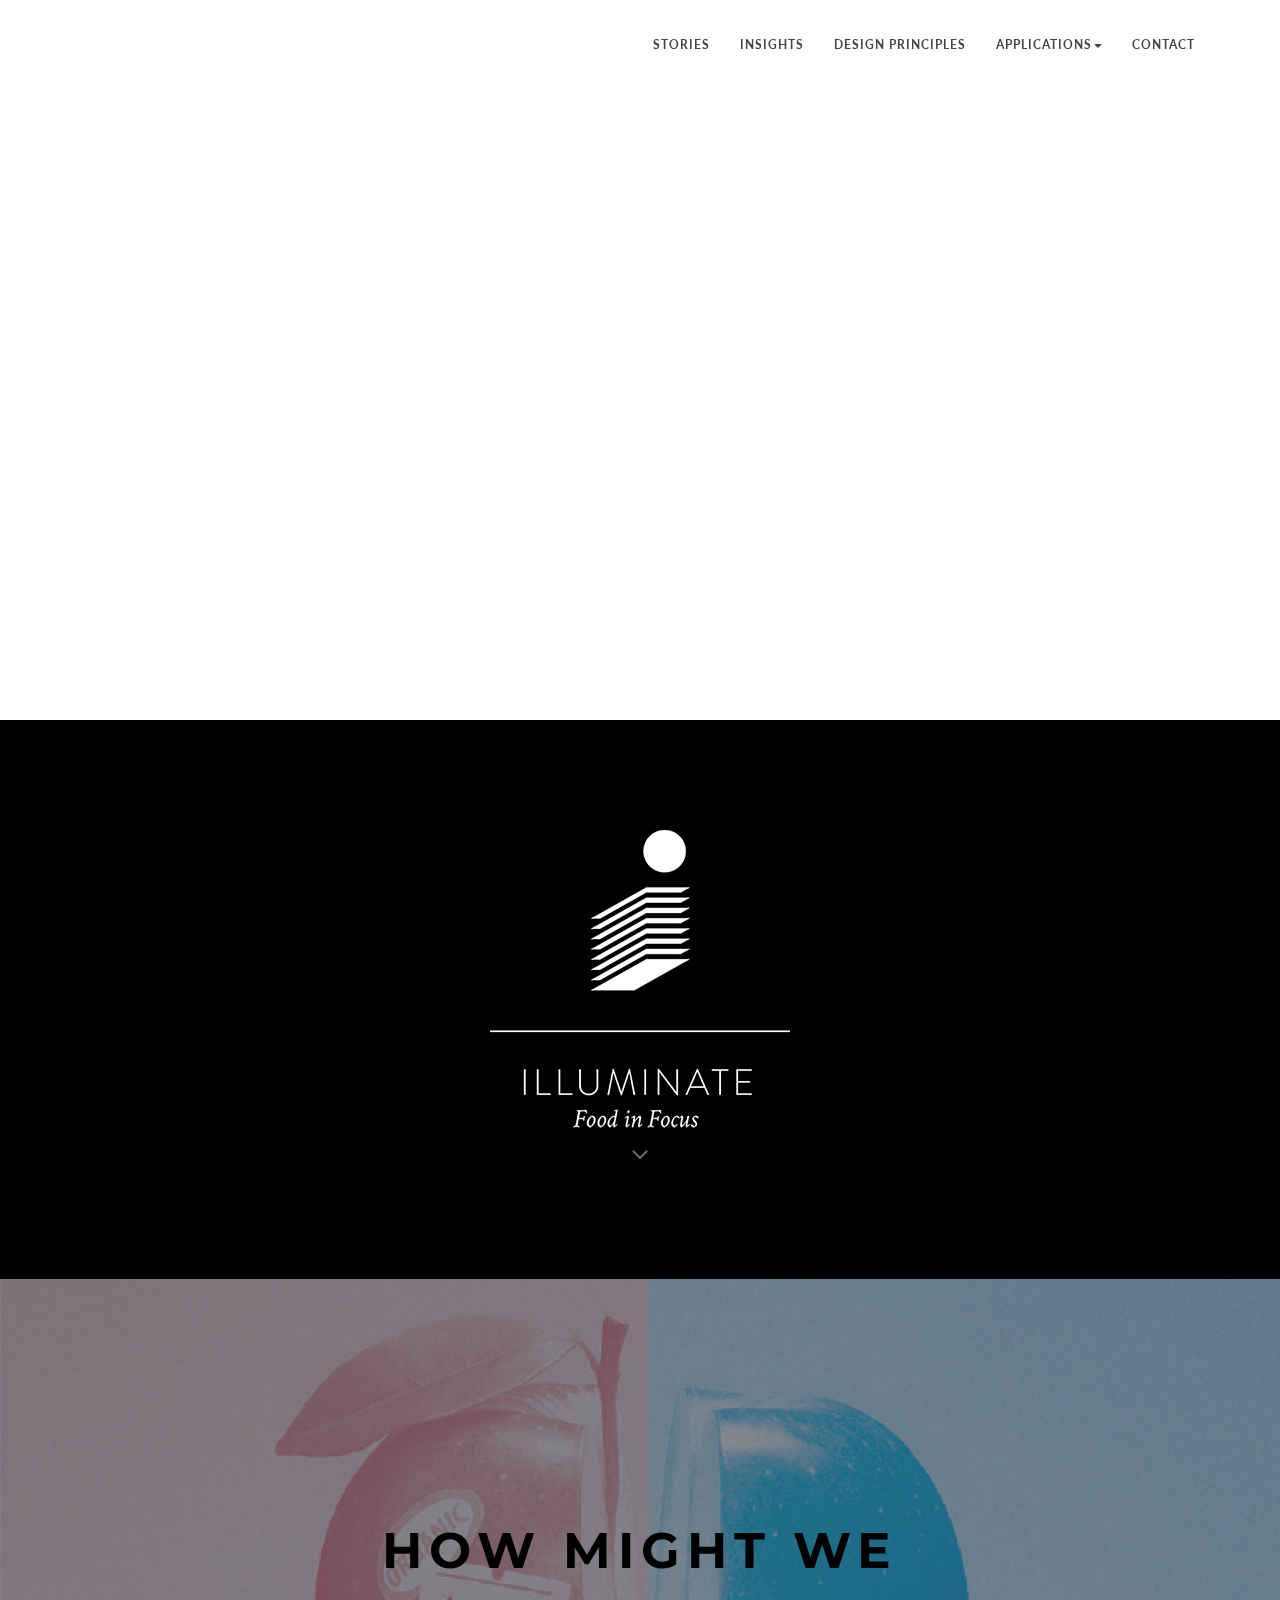
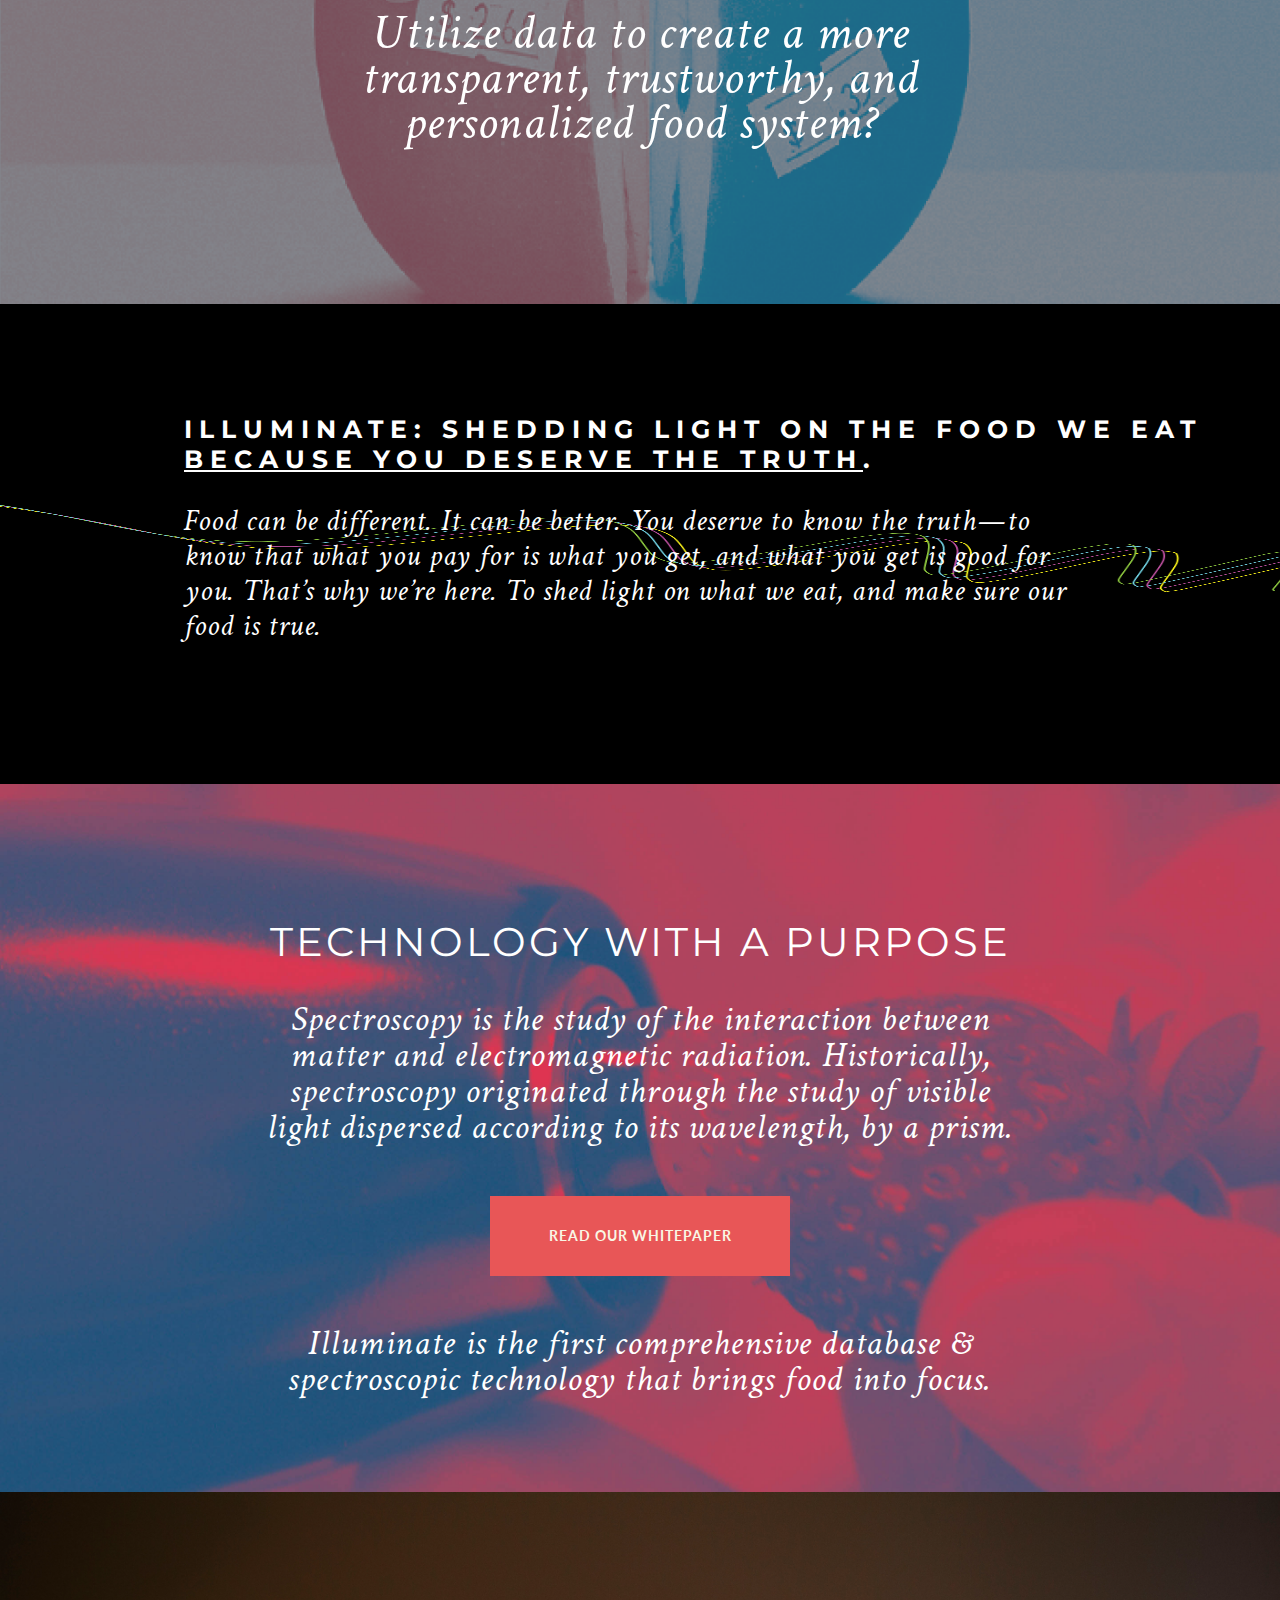
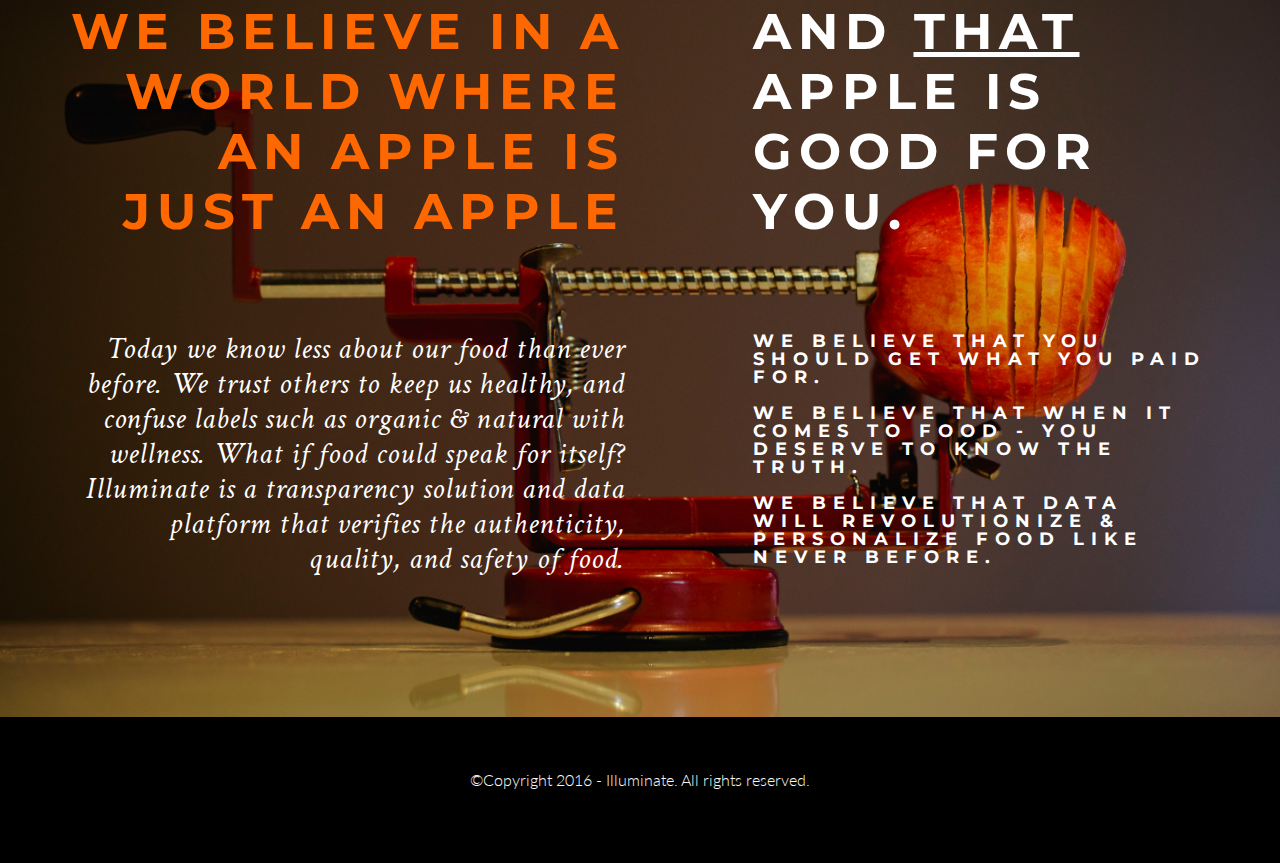
<file: index.html>
<!DOCTYPE html>
	<html lang="en">

	<head>
	    <meta charset="utf-8">
	    <meta name="viewport" content="width=device-width, initial-scale=1.0">
	    <meta name="description" content="">
	    <meta name="author" content="">

	    <title>Illuminate</title>
	    <link rel="apple-touch-icon" sizes="57x57" href="img/favicon/apple-icon-57x57.png">
	<link rel="apple-touch-icon" sizes="60x60" href="img/favicon/apple-icon-60x60.png">
	<link rel="apple-touch-icon" sizes="72x72" href="img/favicon/apple-icon-72x72.png">
	<link rel="apple-touch-icon" sizes="76x76" href="img/favicon/apple-icon-76x76.png">
	<link rel="apple-touch-icon" sizes="114x114" href="img/favicon/apple-icon-114x114.png">
	<link rel="apple-touch-icon" sizes="120x120" href="img/favicon/apple-icon-120x120.png">
	<link rel="apple-touch-icon" sizes="144x144" href="img/favicon/apple-icon-144x144.png">
	<link rel="apple-touch-icon" sizes="152x152" href="img/favicon/apple-icon-152x152.png">
	<link rel="apple-touch-icon" sizes="180x180" href="img/favicon/apple-icon-180x180.png">
	<link rel="icon" type="image/png" sizes="192x192"  href="img/favicon/android-icon-192x192.png">
	<link rel="icon" type="image/png" sizes="32x32" href="img/favicon/favicon-32x32.png">
	<link rel="icon" type="image/png" sizes="96x96" href="img/favicon/favicon-96x96.png">
	<link rel="icon" type="image/png" sizes="16x16" href="img/favicon/favicon-16x16.png">
	<link rel="manifest" href="img/favicon/manifest.json">
	<meta name="msapplication-TileColor" content="#ffffff">
	<meta name="msapplication-TileImage" content="img/favicon/ms-icon-144x144.png">
	<meta name="theme-color" content="#ffffff">

	    <!-- Bootstrap Core CSS -->
	    <link href="css/bootstrap.min.css" rel="stylesheet" type="text/css">

	    <!-- Fonts -->
	    <link href="font-awesome/css/font-awesome.min.css" rel="stylesheet" type="text/css">
		<link href="css/animate.css" rel="stylesheet" />

	    <!-- Custom theme CSS -->
	    <link href="css/style.css" rel="stylesheet">
	    <link href="css/styleworks.css" rel="stylesheet">
	    <link href="css/content.css" rel="stylesheet">
	    <link href="css/component.css" rel="stylesheet">
	   	<link href="color/default.css" rel="stylesheet">
		<script src="js/modernizr.custom.js"></script>

	</head>

	<body id="page-top" data-spy="scroll" data-target=".navbar-custom">
		<!-- Preloader -->
		<div id="preloader">
		  <div id="load"></div>
		</div>

	    <nav class="navbar navbar-custom navbar-fixed-top" role="navigation">
        <div class="container">
            <div class="navbar-header page-scroll">
                <button type="button" class="navbar-toggle" data-toggle="collapse" data-target=".navbar-main-collapse">
                    <i class="fa fa-bars"></i>
                </button>
                <a class="navbar-brand" href="index.html">
                    <h1>illuminate</h1>
                </a>
            </div>

            <!-- Collect the nav links, forms, and other content for toggling -->
            <div class="collapse navbar-collapse navbar-right navbar-main-collapse">
      <ul class="nav navbar-nav">
        <li><a href="story.html">Stories</a></li>
        <li><a href="insights.html">Insights</a></li>
		<li><a href="principles.html">Design Principles</a></li>
		<li class="dropdown">
          <a href="applications.html" class="dropdown-toggle" data-toggle="dropdown">Applications<b class="caret"></b></a>
          <ul class="dropdown-menu">
            <li><a href="applications.html#concepts">Concepts</a></li>
            <li><a href="applications.html#strategy">Roadmap</a></li>
          </ul>
        </li>
        <li><a href="contact.html">Contact</a></li>
      </ul>
            </div>
            <!-- /.navbar-collapse -->
        </div>
        <!-- /.container -->
    </nav>


		<!-- Section: intro video -->
<style>.codegena{position:relative;width:100%;height:0;padding-bottom:56.27198%;}.codegena iframe{position:absolute;top:0;left:0;width:100%;height:100%;}/*Youtube Embed Code : Created with Codegena.com */</style><div class="codegena"><iframe width='500' height='294' src="https://www.youtube.com/embed/8Cj5pAI2cHk?&theme=dark&color=white&autohide=1&modestbranding=1&fs=0&showinfo=0&rel=0"frameborder="0"></iframe></div>

		<!-- /Section: intro video-->



		<!-- Section: services -->
	    <section id="service" class="home-section text-center bg-black">
			
			<div class="heading-about">
				<div class="container">
					<div class="row">
						<div class="col-lg-12">
							<div class="wow bounceInDown" data-wow-delay="0.4s">
								<div class="section-heading">
									<img src="img/focus.png" alt=""/></div>
									<i class="fa fa-2x fa-angle-down"></i>		
								</div>
							</div>
						</div>
					</div>
				</div>
			</div>
		</section>

		 <section id="full" class="full-apple text-center bg-apple">
			<div class="heading-about">
				<div class="container">
					<div class="row">
						<div class="col-lg-12">
									<h1>How Might We</h1>		
									<h2>Utilize data to create a more <br>transparent, trustworthy, and <br> personalized food system? </h2>
						</div>
					</div>
				</div>
			</div>
		</section>
		<!-- /Section: services -->
		<section id="service" class="home-section text-center bg-waves">
			<div class="heading-about section-heading">
				<div class="container">
					<div class="row">
						<div class="col-lg-12">
							<h4>Illuminate: Shedding light on the food we eat  <br><u>because you deserve the truth</u>.</h4>
							<h6>Food can be different. It can be better. You deserve to know the truth—to know that what you pay for is what you get, and what you get is good for you. That’s why we’re here. To shed light on what we eat, and make sure our food is true.</h6>
						</div>
					</div>
				</div>
			</div>
		</div>
		</section>

		<section id="full" class="full">
		
			<div class="slogan">
				<h2>Technology with a Purpose</h2>
				<h4>Spectroscopy is the study of the interaction between matter and electromagnetic radiation. Historically, spectroscopy originated through the study of visible light dispersed according to its wavelength, by a prism.</h4>
			</div>
			
					<div class="morph-button morph-button-overlay morph-button-fixed">
						<button type="button">Read our Whitepaper</button>
						<div class="morph-content">
							<div>
								<div class="content-style-overlay">
									<span class="icon icon-close">Close the overlay</span>
									<h2>About Parsley</h2>
									<p>Gumbo beet greens corn soko endive gumbo gourd. Parsley shallot courgette tatsoi pea sprouts fava bean collard greens dandelion okra wakame tomato. Dandelion cucumber earthnut pea peanut soko zucchini.</p>
									<p>Turnip greens yarrow ricebean rutabaga endive cauliflower sea lettuce kohlrabi amaranth water spinach avocado daikon napa cabbage asparagus winter purslane kale. Celery potato scallion desert raisin horseradish spinach carrot soko. Lotus root water spinach fennel kombu maize bamboo shoot green bean swiss chard seakale pumpkin onion chickpea gram corn pea. Brussels sprout coriander water chestnut gourd swiss chard wakame kohlrabi beetroot carrot watercress. Corn amaranth salsify bunya nuts nori azuki bean chickweed potato bell pepper artichoke.</p>
									<p>Gumbo beet greens corn soko endive gumbo gourd. Parsley shallot courgette tatsoi pea sprouts fava bean collard greens dandelion okra wakame tomato. Dandelion cucumber earthnut pea peanut soko zucchini.</p>
									<p>Turnip greens yarrow ricebean rutabaga endive cauliflower sea lettuce kohlrabi amaranth water spinach avocado daikon napa cabbage asparagus winter purslane kale. Celery potato scallion desert raisin horseradish spinach carrot soko. Lotus root water spinach fennel kombu maize bamboo shoot green bean swiss chard seakale pumpkin onion chickpea gram corn pea. Brussels sprout coriander water chestnut gourd swiss chard wakame kohlrabi beetroot carrot watercress. Corn amaranth salsify bunya nuts nori azuki bean chickweed potato bell pepper artichoke.</p>
									<p>Gumbo beet greens corn soko endive gumbo gourd. Parsley shallot courgette tatsoi pea sprouts fava bean collard greens dandelion okra wakame tomato. Dandelion cucumber earthnut pea peanut soko zucchini.</p>
									<p>Turnip greens yarrow ricebean rutabaga endive cauliflower sea lettuce kohlrabi amaranth water spinach avocado daikon napa cabbage asparagus winter purslane kale. Celery potato scallion desert raisin horseradish spinach carrot soko. Lotus root water spinach fennel kombu maize bamboo shoot green bean swiss chard seakale pumpkin onion chickpea gram corn pea. Brussels sprout coriander water chestnut gourd swiss chard wakame kohlrabi beetroot carrot watercress. Corn amaranth salsify bunya nuts nori azuki bean chickweed potato bell pepper artichoke.</p>
								</div>
							</div>
						</div>
					</div><!-- morph-button -->
			<div class="slogan">
				<h4>Illuminate is the first comprehensive database & spectroscopic technology that brings food into focus.</h4>
			</div>
	    </section>

	    <section id="service" class="home-section text-center bg-skewer">
			<div class="heading-about section-heading">
				<div class="container">
					<div class="row">
						<div class="col-lg-6">
							<h5>We believe in a world where an apple is just an apple<br><br></h5>
						</div>
						<div class="col-lg-5 col-lg-offset-1">
							<h3>and <u>that</u> apple is good for you.</h3>
						</div>
					</div>
					<div class="row">
						<div class="col-lg-6">
							<h1>Today we know less about our food than ever before. We trust others to keep us healthy, and confuse labels such as organic & natural with wellness. What if food could speak for itself? Illuminate is a transparency solution and data platform that verifies the authenticity, quality, and safety of food.</h1>
						</div>
						<div class="col-lg-5 col-lg-offset-1">
							<h2>We believe that you should get what you paid for. <br><br> We believe that when it comes to food - you deserve to know the truth. <br><br>We believe that data will revolutionize & personalize food like never before. </h2>
						</div>
					</div>
				</div>
			</div>
		</div>
		</section>

		<footer>
			<div class="container">
				<div class="row">
					<div class="col-md-12 col-lg-12">
						<div class="wow shake" data-wow-delay="0.4s">
						
						</div>
						<p>&copy;Copyright 2016 - Illuminate. All rights reserved.</p>
	                    <!-- 
	                        All links in the footer should remain intact. 
	                        Licenseing information is available at: http://bootstraptaste.com/license/
	                        You can buy this theme without footer links online at: http://bootstraptaste.com/buy/?theme=Squadfree
	                    -->
					</div>
				</div>	
			</div>
		</footer>

	    <!-- Core JavaScript Files -->
	    <script src="js/jquery.min.js"></script>
	    <script src="js/bootstrap.min.js"></script>
	    <script src="js/jquery.easing.min.js"></script>	
		<script src="js/jquery.scrollTo.js"></script>
		<script src="js/wow.min.js"></script>
	    <!-- Custom Theme JavaScript -->
	    <script src="js/custom.js"></script>
	    <script src="js/classie.js"></script>
		<script src="js/uiMorphingButton_fixed.js"></script>
		<script src="js/uiMorphingButton_fixed_add.js"></script>


	</body>

	</html>
</file>
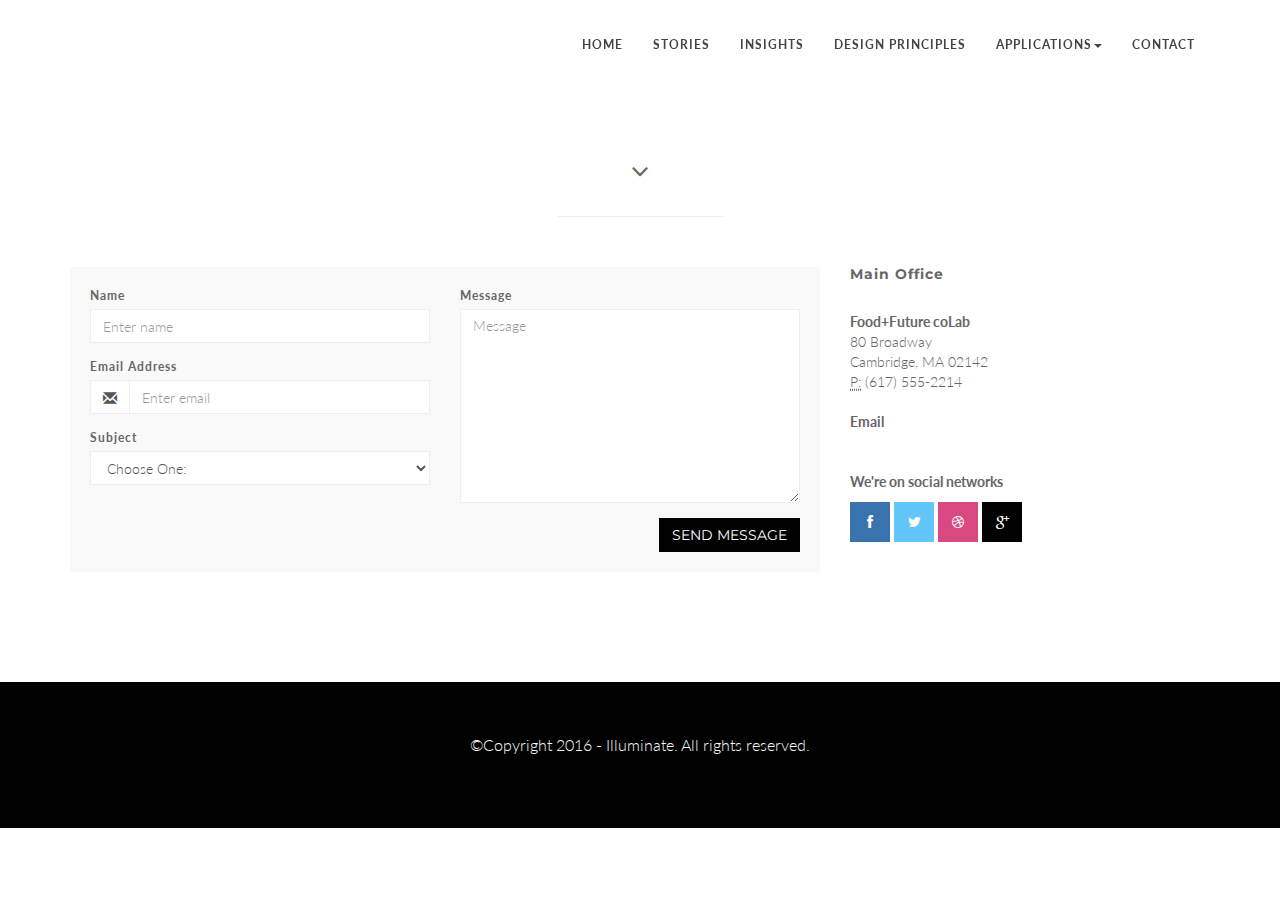
<file: contact.html>
<!DOCTYPE html>
	<html lang="en">

	<head>
	    <meta charset="utf-8">
	    <meta name="viewport" content="width=device-width, initial-scale=1.0">
	    <meta name="description" content="">
	    <meta name="author" content="">

	    <title>Illuminate</title>
	    <link rel="apple-touch-icon" sizes="57x57" href="img/favicon/apple-icon-57x57.png">
	<link rel="apple-touch-icon" sizes="60x60" href="img/favicon/apple-icon-60x60.png">
	<link rel="apple-touch-icon" sizes="72x72" href="img/favicon/apple-icon-72x72.png">
	<link rel="apple-touch-icon" sizes="76x76" href="img/favicon/apple-icon-76x76.png">
	<link rel="apple-touch-icon" sizes="114x114" href="img/favicon/apple-icon-114x114.png">
	<link rel="apple-touch-icon" sizes="120x120" href="img/favicon/apple-icon-120x120.png">
	<link rel="apple-touch-icon" sizes="144x144" href="img/favicon/apple-icon-144x144.png">
	<link rel="apple-touch-icon" sizes="152x152" href="img/favicon/apple-icon-152x152.png">
	<link rel="apple-touch-icon" sizes="180x180" href="img/favicon/apple-icon-180x180.png">
	<link rel="icon" type="image/png" sizes="192x192"  href="img/favicon/android-icon-192x192.png">
	<link rel="icon" type="image/png" sizes="32x32" href="img/favicon/favicon-32x32.png">
	<link rel="icon" type="image/png" sizes="96x96" href="img/favicon/favicon-96x96.png">
	<link rel="icon" type="image/png" sizes="16x16" href="img/favicon/favicon-16x16.png">
	<link rel="manifest" href="img/favicon/manifest.json">
	<meta name="msapplication-TileColor" content="#ffffff">
	<meta name="msapplication-TileImage" content="img/favicon/ms-icon-144x144.png">
	<meta name="theme-color" content="#ffffff">

	    <!-- Bootstrap Core CSS -->
	    <link href="css/bootstrap.min.css" rel="stylesheet" type="text/css">

	    <!-- Fonts -->
	    <link href="font-awesome/css/font-awesome.min.css" rel="stylesheet" type="text/css">
		<link href="css/animate.css" rel="stylesheet" />

	    <!-- Custom theme CSS -->
	    <link href="css/style.css" rel="stylesheet">
	    <link href="css/styleworks.css" rel="stylesheet">
	    <link href="css/content.css" rel="stylesheet">
	    <link href="css/component.css" rel="stylesheet">
	   	<link href="color/default.css" rel="stylesheet">
		<script src="js/modernizr.custom.js"></script>

	</head>

	<body id="page-top" data-spy="scroll" data-target=".navbar-custom">
		<!-- Preloader -->
		<div id="preloader">
		  <div id="load"></div>
		</div>

	    <nav class="navbar navbar-custom navbar-fixed-top" role="navigation">
        <div class="container">
            <div class="navbar-header page-scroll">
                <button type="button" class="navbar-toggle" data-toggle="collapse" data-target=".navbar-main-collapse">
                    <i class="fa fa-bars"></i>
                </button>
                <a class="navbar-brand" href="index.html">
                    <h1>illuminate</h1>
                </a>
            </div>

            <!-- Collect the nav links, forms, and other content for toggling -->
            <div class="collapse navbar-collapse navbar-right navbar-main-collapse">
      <ul class="nav navbar-nav">
      	<li><a href="index.html">Home</a></li>
        <li><a href="story.html">Stories</a></li>
        <li><a href="insights.html">Insights</a></li>
		<li><a href="principles.html">Design Principles</a></li>
		<li class="dropdown">
          <a href="applications.html" class="dropdown-toggle" data-toggle="dropdown">Applications<b class="caret"></b></a>
          <ul class="dropdown-menu">
            <li><a href="applications.html#concepts">Concepts</a></li>
            <li><a href="applications.html#strategy">Roadmap</a></li>
          </ul>
        </li>
        <li class= "active"><a href="contact.html">Contact</a></li>
      </ul>
            </div>
            <!-- /.navbar-collapse -->
        </div>
        <!-- /.container -->
    </nav>

		    <section id="contact" class="home-section text-center">
			<div class="heading-contact">
				<div class="container">
				<div class="row">
					<div class="col-lg-8 col-lg-offset-2">
						<div class="wow bounceInDown" data-wow-delay="0.4s">
						<div class="section-heading">
						<h2>Get in touch</h2>
						<i class="fa fa-2x fa-angle-down"></i>

						</div>
						</div>
					</div>
				</div>
				</div>
			</div>
			<div class="container">

			<div class="row">
				<div class="col-lg-2 col-lg-offset-5">
					<hr class="marginbot-50">
				</div>
			</div>
	    <div class="row">
	        <div class="col-lg-8">
	            <div class="boxed-grey">
	                <form id="contact-form">
	                <div class="row">
	                    <div class="col-md-6">
	                        <div class="form-group">
	                            <label for="name">
	                                Name</label>
	                            <input type="text" class="form-control" id="name" placeholder="Enter name" required="required" />
	                        </div>
	                        <div class="form-group">
	                            <label for="email">
	                                Email Address</label>
	                            <div class="input-group">
	                                <span class="input-group-addon"><span class="glyphicon glyphicon-envelope"></span>
	                                </span>
	                                <input type="email" class="form-control" id="email" placeholder="Enter email" required="required" /></div>
	                        </div>
	                        <div class="form-group">
	                            <label for="subject">
	                                Subject</label>
	                            <select id="subject" name="subject" class="form-control" required="required">
	                                <option value="na" selected="">Choose One:</option>
	                                <option value="service">General Customer Service</option>
	                                <option value="suggestions">Suggestions</option>
	                                <option value="product">Product Support</option>
	                            </select>
	                        </div>
	                    </div>
	                    <div class="col-md-6">
	                        <div class="form-group">
	                            <label for="name">
	                                Message</label>
	                            <textarea name="message" id="message" class="form-control" rows="9" cols="25" required="required"
	                                placeholder="Message"></textarea>
	                        </div>
	                    </div>
	                    <div class="col-md-12">
	                        <button type="submit" class="btn btn-skin pull-right" id="btnContactUs">
	                            Send Message</button>
	                    </div>
	                </div>
	                </form>
	            </div>
	        </div>
			
			<div class="col-lg-4">
				<div class="widget-contact">
					<h5>Main Office</h5>
					
					<address>
					  <strong>Food+Future coLab</strong><br>
					  80 Broadway<br>
					  Cambridge, MA 02142<br>
					  <abbr title="Phone">P:</abbr> (617) 555-2214
					</address>

					<address>
					  <strong>Email</strong><br>
					  <a href="mailto:#">info@foodfuturecolab.com</a>
					</address>	
					<address>
					  <strong>We're on social networks</strong><br>
	                       	<ul class="company-social">
	                            <li class="social-facebook"><a href="#" target="_blank"><i class="fa fa-facebook"></i></a></li>
	                            <li class="social-twitter"><a href="#" target="_blank"><i class="fa fa-twitter"></i></a></li>
	                            <li class="social-dribble"><a href="#" target="_blank"><i class="fa fa-dribbble"></i></a></li>
	                            <li class="social-google"><a href="#" target="_blank"><i class="fa fa-google-plus"></i></a></li>
	                        </ul>	
					</address>					
				
				</div>	
			</div>
	    </div>	

			</div>
		</section>
		<!-- /Section: contact -->

		<footer>
			<div class="container">
				<div class="row">
					<div class="col-md-12 col-lg-12">
						<div class="wow shake" data-wow-delay="0.4s">
						
						</div>
						<p>&copy;Copyright 2016 - Illuminate. All rights reserved.</p>
	                    <!-- 
	                        All links in the footer should remain intact. 
	                        Licenseing information is available at: http://bootstraptaste.com/license/
	                        You can buy this theme without footer links online at: http://bootstraptaste.com/buy/?theme=Squadfree
	                    -->
					</div>
				</div>	
			</div>
		</footer>

	    <!-- Core JavaScript Files -->
	    <script src="js/jquery.min.js"></script>
	    <script src="js/bootstrap.min.js"></script>
	    <script src="js/jquery.easing.min.js"></script>	
		<script src="js/jquery.scrollTo.js"></script>
		<script src="js/wow.min.js"></script>
	    <!-- Custom Theme JavaScript -->
	    <script src="js/custom.js"></script>
	    <script src="js/classie.js"></script>
		<script src="js/uiMorphingButton_fixed.js"></script>
		<script src="js/uiMorphingButton_fixed_add.js"></script>


	</body>

	</html>
</file>
<file: css/style.css>
/* ==== Google font ==== */
@import url('http://fonts.googleapis.com/css?family=Crimson+Text:400,400italic,600,600italic,700,700italic|Lato:100,300,400,700,900,100italic,300italic,400italic,700italic,900italic|Montserrat:400,700|Merriweather:400italic');


body {
    width: 100%;
    height: 100%;
    font-family: 'Lato',sans-serif;
	font-weight: 300;
    color: #666;
    background-color: #fff;
}

html {
    width: 100%;
    height: 100%;
}

h1,
h2,
h3,
h4,
h5,
h6 {
    margin: 0 0 30px;
    font-family: Montserrat,sans-serif;
    font-weight: 700;
    letter-spacing: 1px;
}

p {
    margin: 0 0 20px;
    font-size: 16px;
    line-height: 1.6em;
}

p.lead {
	font-weight: 600;
}

a {
    color: #28c3ab;
    -webkit-transition: all .2s ease-in-out;
    -moz-transition: all .2s ease-in-out;
    transition: all .2s ease-in-out;
}

a:hover,
a:focus {
    text-decoration: none;
    color: #176e61;
}

.light {
    font-weight: 400;
}

.navbar {
    margin-bottom: 0;
    border-bottom: 1px solid rgba(255,255,255,.3);
	
}

.navbar-brand {
    font-weight: 700;
}
.navbar-brand {
  height: 40px;
  padding: 5px 15px;
  font-size: 18px;
  line-height: 1em;
}

.navbar-brand h1{
	color: #fff;
  font-size: 20px;
  line-height: 40px;
}

.navbar-brand:focus {
    outline: 0;
}

.nav.navbar-nav {
    background-color: rgba(255,255,255,.4);
}

.navbar-custom.top-nav-collapse .nav.navbar-nav {
    background-color: rgba(0,0,0,0);
}


.navbar-custom ul.nav li a {
	font-size: 12px;
	letter-spacing: 1px;
    color: #444;
	text-transform: uppercase;
	font-weight: 700;
}

.navbar-custom.top-nav-collapse ul.nav li a {
	    -webkit-transition: all .2s ease-in-out;
    -moz-transition: all .2s ease-in-out;
    transition: all .2s ease-in-out;
	color: #fff;
}

.navbar-custom ul.nav ul.dropdown-menu {
	  border-radius: 0;	
}

.navbar-custom ul.nav ul.dropdown-menu li {
	border-bottom: 1px solid #f5f5f5;

}

.navbar-custom ul.nav ul.dropdown-menu li:last-child{
	border-bottom: none;
}

.navbar-custom ul.nav ul.dropdown-menu li a {
	padding: 10px 20px;
}

.navbar-custom ul.nav ul.dropdown-menu li a:hover {
	background: #fefefe;
}

.navbar-custom.top-nav-collapse ul.nav ul.dropdown-menu li a {
	color: #666;
}

.navbar-custom .nav li a {
    -webkit-transition: background .3s ease-in-out;
    -moz-transition: background .3s ease-in-out;
    transition: background .3s ease-in-out;
}

.navbar-custom .nav li a:hover,
.navbar-custom .nav li a:focus,
.navbar-custom .nav li.active {
    outline: 0;
    background-color: rgba(255,255,255,.2);
}
.navbar-custom .nav li a:hover,
.navbar-custom .nav li a:focus,
.navbar-custom .nav li.active {
    outline: 0;
    background-color: rgba(255,255,255,.2);
}

.navbar-toggle {
    padding: 4px 6px;
    font-size: 14px;
    color: #fff;
}

.navbar-toggle:focus,
.navbar-toggle:active {
    outline: 0;
}


/* loader */
#preloader {
    background: #ffffff;
    bottom: 0;
    height: 100%;
    left: 0;
    position: fixed;
    right: 0;
    top: 0;
    width: 100%;
    z-index: 999;
}


#loaderInner {
    background:#ffffff url(../img/spinner.gif) center center no-repeat;
    height: 60px;
    left: 50%;
    margin: -50px 0 0 -50px;
    position: absolute;
    top: 50%;
    width: 60px;
}

@keyframes boxSpin{
  0%{
    transform: translate(-10px, 0px);
  }
  25%{
    transform: translate(10px, 10px);
  }
  50%{
    transform: translate(10px, -10px);
  }
  75%{
    transform: translate(-10px, -10px);
  }
  100%{
    transform: translate(-10px, 10px);
  }
}


@keyframes shadowSpin{
  0%{
    box-shadow: 10px -10px #39CCCC, -10px 10px #FFDC00;
  }
  25%{
    box-shadow: 10px 10px #39CCCC, -10px -10px #FFDC00;
  }
  50%{
    box-shadow: -10px 10px #39CCCC, 10px -10px #FFDC00;
  }
  75%{
    box-shadow: -10px -10px #39CCCC, 10px 10px #FFDC00;
  }
  100%{
    box-shadow: 10px -10px #39CCCC, -10px 10px #FFDC00;
  }
}

#load {
	z-index: 9999;
  background-color: #FF4136;
  opacity: 0.75;
  width: 10px;
  height: 10px;
  position: absolute;
  top: 50%;
  margin: -5px auto 0 auto;
  left: 0;
  right: 0;
  border-radius: 0px;
  border: 5px solid #FF4136;
  box-shadow: 10px 0px #39CCCC, 10px 0px #01FF70;
  animation: shadowSpin 1s ease-in-out infinite;
}

/* misc */
hr {
  margin-top: 10px;
}

/* margins */
.marginbot-0{margin-bottom:0 !important;}
.marginbot-10{margin-bottom:10px !important;}
.marginbot-20{margin-bottom:20px !important;}
.marginbot-30{margin-bottom:30px !important;}
.marginbot-40{margin-bottom:40px !important;}
.marginbot-50{margin-bottom:50px !important;}

/* ===========================
--- insights sections
============================ */
.group-heading-top {
  background: url(../img/bg3.jpg) no-repeat top center;
  background-repeat: no-repeat;
  background-size: cover;
}

.group-heading-top2 {
  background-color: #ffffff;
  padding: 5% 5% 15% 5%;
}

.group-heading-top3 {
  background-color: #e3e3e3;
  padding: 5% 5% 15% 5%;
}

.group-heading-col {
  padding: 0 10% 0 0;
}

.group-heading h1 {
  color: #ced6ff;
  text-shadow: none;
  font-size: 32px;
  line-height: 32px;
  font-weight: 700;
  font-family: Montserrat, sans-serif;
  letter-spacing: 7px;
  text-transform: uppercase;
  padding-top: 20%;
}

.group-heading h2 {
  color: #ffffff;
  text-shadow: none;
  font-size: 24px;
  line-height: 24px;
  font-weight: 300;
  font-family: Crimson Text, serif;
  padding: 0 10% 10% 10%;
}

.group-heading h3 {
  color: #00466f;
  text-shadow: none;
  font-size: 50px;
  line-height: 60px;
  font-weight: 700;
  font-family: Montserrat, sans-serif;
  letter-spacing: 7px;
  text-transform: uppercase;
  text-align: left;
  padding-bottom: 10%;
}

.group-heading h4 {
  color: #00466f;
  text-shadow: none;
  font-size: 25px;
  line-height: 40px;
  font-weight: 400;
  font-family: Crimson Text, serif;
  text-align: left;
}

.group-heading h5 {
  color: #ff6700;
  text-shadow: none;
  font-size: 50px;
  line-height: 60px;
  font-weight: 700;
  font-family: Montserrat, sans-serif;
  letter-spacing: 7px;
  text-transform: uppercase;
  text-align: right;
}

.group-heading h6 {
  color: #ffffff;
  text-shadow: none;
  font-size: 30px;
  line-height: 35px;
  font-weight: 300;
  font-family: Crimson Text, serif;
  font-style: italic;
  text-align: left;
  padding: 0 10% 0 10%;
}

.section-heading i {
  margin-bottom: 20px;
}

.group-heading-text h1 {
  color: #00466f;
  text-shadow: none;
  font-size: 18px;
  line-height: 20px;
  font-weight: 400;
  font-family: Montserrat, sans-serif;
  letter-spacing: 3px;
  text-transform: uppercase;
  padding: 10% 0 1% 0;
}

.group-heading-text h2 {
  color: #000000;
  text-shadow: none;
  font-size: 24px;
  line-height: 24px;
  font-weight: 300;
  font-family: Crimson Text, serif;
  padding: 0 0 10% 0;
}

.group-heading-text h3 {
  color: #00466f;
  text-shadow: none;
  font-size: 24px;
  line-height: 24px;
  font-weight: 300;
  font-family: Crimson Text, serif;
  font-style: italic;
  text-align: left;
}

.group-heading-text h4 {
  color: #00466f;
  text-shadow: none;
  font-size: 14px;
  line-height: 12px;
  font-weight: 400;
  font-family: Montserrat, sans-serif;
  text-transform: uppercase;
}

.group-heading-text h5 {
  color: #ff6700;
  text-shadow: none;
  font-size: 50px;
  line-height: 60px;
  font-weight: 700;
  font-family: Montserrat, sans-serif;
  letter-spacing: 7px;
  text-transform: uppercase;
  text-align: right;
}

.group-heading-text h6 {
  color: #ffffff;
  text-shadow: none;
  font-size: 30px;
  line-height: 35px;
  font-weight: 300;
  font-family: Crimson Text, serif;
  font-style: italic;
  text-align: left;
  padding: 0 10% 0 10%;
}


.group-heading2 h1 {
  color: #ced6ff;
  text-shadow: none;
  font-size: 32px;
  line-height: 32px;
  font-weight: 700;
  font-family: Montserrat, sans-serif;
  letter-spacing: 7px;
  text-transform: uppercase;
  padding-top: 20%;
}

.group-heading2 h2 {
  color: #ffffff;
  text-shadow: none;
  font-size: 24px;
  line-height: 24px;
  font-weight: 300;
  font-family: Crimson Text, serif;
  padding: 0 10% 10% 10%;
}

.group-heading2 h3 {
  color: #db3752;
  text-shadow: none;
  font-size: 50px;
  line-height: 60px;
  font-weight: 700;
  font-family: Montserrat, sans-serif;
  letter-spacing: 7px;
  text-transform: uppercase;
  text-align: left;
  padding-bottom: 10%;
}

.group-heading2 h4 {
  color: #db3752;
  text-shadow: none;
  font-size: 25px;
  line-height: 40px;
  font-weight: 400;
  font-family: Crimson Text, serif;
  text-align: left;
}

.group-heading2 h5 {
  color: #ff6700;
  text-shadow: none;
  font-size: 50px;
  line-height: 60px;
  font-weight: 700;
  font-family: Montserrat, sans-serif;
  letter-spacing: 7px;
  text-transform: uppercase;
  text-align: right;
}

.group-heading2 h6 {
  color: #ffffff;
  text-shadow: none;
  font-size: 30px;
  line-height: 35px;
  font-weight: 300;
  font-family: Crimson Text, serif;
  font-style: italic;
  text-align: left;
  padding: 0 10% 0 10%;
}

.section-heading i {
  margin-bottom: 20px;
}

.group-heading-text2 h1 {
  color: #db3752;
  text-shadow: none;
  font-size: 18px;
  line-height: 20px;
  font-weight: 400;
  font-family: Montserrat, sans-serif;
  letter-spacing: 3px;
  text-transform: uppercase;
  padding: 10% 0 1% 0;
}

.group-heading-text2 h2 {
  color: #000000;
  text-shadow: none;
  font-size: 24px;
  line-height: 24px;
  font-weight: 300;
  font-family: Crimson Text, serif;
  padding: 0 0 10% 0;
}

.group-heading-text2 h3 {
  color: #db3752;
  text-shadow: none;
  font-size: 24px;
  line-height: 24px;
  font-weight: 300;
  font-family: Crimson Text, serif;
  font-style: italic;
  text-align: left;
}

.group-heading-text2 h4 {
  color: #db3752;
  text-shadow: none;
  font-size: 14px;
  line-height: 12px;
  font-weight: 400;
  font-family: Montserrat, sans-serif;
  text-transform: uppercase;
}

.group-heading-text2 h5 {
  color: #ff6700;
  text-shadow: none;
  font-size: 50px;
  line-height: 60px;
  font-weight: 700;
  font-family: Montserrat, sans-serif;
  letter-spacing: 7px;
  text-transform: uppercase;
  text-align: right;
}

.group-heading-text2 h6 {
  color: #ffffff;
  text-shadow: none;
  font-size: 30px;
  line-height: 35px;
  font-weight: 300;
  font-family: Crimson Text, serif;
  font-style: italic;
  text-align: left;
  padding: 0 10% 0 10%;
}

/* ===========================
--- principles sections
============================ */
.principles-heading-top {
  background: url(../img/bg4.jpg) no-repeat top center;
  background-repeat: no-repeat;
  background-size: cover;
}

.principles-heading-top2 {
  background-color: #ffffff;
  padding: 15% 5% 15% 5%;
}

.principles-heading-top3 {
  background-color: #e3e3e3;
  padding: 5% 5% 15% 5%;
}

.principles-heading-col {
  padding: 0 10% 0 10%;
}

.principles-heading h1 {
  color: #ced6ff;
  text-shadow: none;
  font-size: 60px;
  line-height: 60px;
  font-weight: 700;
  font-family: Montserrat, sans-serif;
  letter-spacing: 7px;
  text-transform: uppercase;
  padding-top: 20%;
  text-align: left;
}

.principles-heading h2 {
  color: #ffffff;
  text-shadow: none;
  font-size: 24px;
  line-height: 24px;
  font-weight: 300;
  font-family: Crimson Text, serif;
  padding: 0 10% 10% 0;
}

.principles-heading h3 {
  color: #ffffff;
  text-shadow: none;
  font-size: 30px;
  line-height: 40px;
  font-weight: 700;
  font-family: Montserrat, sans-serif;
  letter-spacing: 3px;
  text-transform: uppercase;
  text-align: left;
  padding-top: 40%;
}

.principles-heading h4 {
  color: #00466f;
  text-shadow: none;
  font-size: 25px;
  line-height: 40px;
  font-weight: 400;
  font-family: Crimson Text, serif;
  text-align: left;
}

.principles-heading h5 {
  color: #ff6700;
  text-shadow: none;
  font-size: 50px;
  line-height: 60px;
  font-weight: 700;
  font-family: Montserrat, sans-serif;
  letter-spacing: 7px;
  text-transform: uppercase;
  text-align: right;
}

.principles-heading h6 {
  color: #ffffff;
  text-shadow: none;
  font-size: 30px;
  line-height: 35px;
  font-weight: 300;
  font-family: Crimson Text, serif;
  font-style: italic;
  text-align: left;
  padding: 0 10% 0 10%;
}

.principles-heading i {
  margin-bottom: 20px;
}

.principles-heading-text h1 {
  color: #00466f;
  text-shadow: none;
  font-size: 60px;
  line-height: 55px;
  font-weight: 400;
  font-family: Montserrat, sans-serif;
  letter-spacing: 3px;
  text-transform: uppercase;
  padding: 0 0 1% 0;
}

.principles-heading-text h2 {
  color: #000000;
  text-shadow: none;
  font-size: 24px;
  line-height: 24px;
  font-weight: 300;
  font-family: Crimson Text, serif;
  padding: 0 0 0 0;
}

.principles-heading-text h3 {
  color: #00466f;
  text-shadow: none;
  font-size: 24px;
  line-height: 28px;
  font-weight: 300;
  font-family: Crimson Text, serif;
  font-style: italic;
  text-align: left;
}

.principles-heading-text h4 {
  color: #00466f;
  text-shadow: none;
  font-size: 14px;
  line-height: 12px;
  font-weight: 400;
  font-family: Montserrat, sans-serif;
  text-transform: uppercase;
}

.principles-heading-text h5 {
  color: #ff6700;
  text-shadow: none;
  font-size: 50px;
  line-height: 60px;
  font-weight: 700;
  font-family: Montserrat, sans-serif;
  letter-spacing: 7px;
  text-transform: uppercase;
  text-align: right;
}

.principles-heading-text h6 {
  color: #ffffff;
  text-shadow: none;
  font-size: 30px;
  line-height: 35px;
  font-weight: 300;
  font-family: Crimson Text, serif;
  font-style: italic;
  text-align: left;
  padding: 0 10% 0 10%;
}


.principles-heading2 h1 {
  color: #ced6ff;
  text-shadow: none;
  font-size: 32px;
  line-height: 32px;
  font-weight: 700;
  font-family: Montserrat, sans-serif;
  letter-spacing: 7px;
  text-transform: uppercase;
  padding-top: 20%;
}

.principles-heading2 h2 {
  color: #ffffff;
  text-shadow: none;
  font-size: 24px;
  line-height: 24px;
  font-weight: 300;
  font-family: Crimson Text, serif;
  padding: 0 10% 10% 10%;
}

.principles-heading2 h3 {
  color: #db3752;
  text-shadow: none;
  font-size: 50px;
  line-height: 60px;
  font-weight: 700;
  font-family: Montserrat, sans-serif;
  letter-spacing: 7px;
  text-transform: uppercase;
  text-align: left;
  padding-bottom: 10%;
}

.principles-heading2 h4 {
  color: #db3752;
  text-shadow: none;
  font-size: 25px;
  line-height: 40px;
  font-weight: 400;
  font-family: Crimson Text, serif;
  text-align: left;
}

.principles-heading2 h5 {
  color: #ff6700;
  text-shadow: none;
  font-size: 50px;
  line-height: 60px;
  font-weight: 700;
  font-family: Montserrat, sans-serif;
  letter-spacing: 7px;
  text-transform: uppercase;
  text-align: right;
}

.principles-heading2 h6 {
  color: #ffffff;
  text-shadow: none;
  font-size: 30px;
  line-height: 35px;
  font-weight: 300;
  font-family: Crimson Text, serif;
  font-style: italic;
  text-align: left;
  padding: 0 10% 0 10%;
}

.section-heading i {
  margin-bottom: 20px;
}

.principles-heading-text2 h1 {
  color: #db3752;
  text-shadow: none;
  font-size: 18px;
  line-height: 20px;
  font-weight: 400;
  font-family: Montserrat, sans-serif;
  letter-spacing: 3px;
  text-transform: uppercase;
  padding: 0 0 1% 0;
}

.principles-heading-text2 h2 {
  color: #000000;
  text-shadow: none;
  font-size: 24px;
  line-height: 24px;
  font-weight: 300;
  font-family: Crimson Text, serif;
  padding: 0 0 10% 0;
}

.principles-heading-text2 h3 {
  color: #db3752;
  text-shadow: none;
  font-size: 24px;
  line-height: 24px;
  font-weight: 300;
  font-family: Crimson Text, serif;
  font-style: italic;
  text-align: left;
}

.principles-heading-text2 h4 {
  color: #db3752;
  text-shadow: none;
  font-size: 14px;
  line-height: 12px;
  font-weight: 400;
  font-family: Montserrat, sans-serif;
  text-transform: uppercase;
}

.principles-heading-text2 h5 {
  color: #ff6700;
  text-shadow: none;
  font-size: 50px;
  line-height: 60px;
  font-weight: 700;
  font-family: Montserrat, sans-serif;
  letter-spacing: 7px;
  text-transform: uppercase;
  text-align: right;
}

.principles-heading-text2 h6 {
  color: #ffffff;
  text-shadow: none;
  font-size: 30px;
  line-height: 35px;
  font-weight: 300;
  font-family: Crimson Text, serif;
  font-style: italic;
  text-align: left;
  padding: 0 10% 0 10%;
}


/* ===========================
--- General sections
============================ */

.home-section {
    padding-top: 110px;
    padding-bottom: 110px;
	display:block;
    position:relative;
    z-index:120;
}

.section-heading h1 {
  color: #ffffff;
  text-shadow: none;
  font-size: 30px;
  line-height: 35px;
  font-weight: 300;
  font-family: Crimson Text, serif;
  font-style: italic;
  text-align: right;
}
.section-heading h2 {
	color: #ffffff;
  text-shadow: none;
  font-size: 18px;
  line-height: 18px;
  font-weight: 700;
  font-family: Montserrat, sans-serif;
  letter-spacing: 7px;
  text-transform: uppercase;
  text-align: left;
}

.section-heading h3 {
  color: #ffffff;
  text-shadow: none;
  font-size: 50px;
  line-height: 60px;
  font-weight: 700;
  font-family: Montserrat, sans-serif;
  letter-spacing: 7px;
  text-transform: uppercase;
  text-align: left;
}

.section-heading h4 {
  color: #ffffff;
  text-shadow: none;
  font-size: 25px;
  line-height: 30px;
  font-weight: 700;
  font-family: Montserrat, sans-serif;
  letter-spacing: 7px;
  text-transform: uppercase;
  text-align: left;
  padding: 0 0 0 10%;
}


.section-heading h5 {
  color: #ff6700;
  text-shadow: none;
  font-size: 50px;
  line-height: 60px;
  font-weight: 700;
  font-family: Montserrat, sans-serif;
  letter-spacing: 7px;
  text-transform: uppercase;
  text-align: right;
}

.section-heading h6 {
  color: #ffffff;
  text-shadow: none;
  font-size: 30px;
  line-height: 35px;
  font-weight: 300;
  font-family: Crimson Text, serif;
  font-style: italic;
  text-align: left;
  padding: 0 10% 0 10%;
}

.section-heading i {
	margin-bottom: 20px;
}


/* --- section bg var --- */

.bg-white {
	background: #fff;
}

.bg-gray {
	background: #f8f8f8;
}

.bg-salmon {
  background: #e76878;
}

.bg-apple{
  background: url(../img/apple.png) no-repeat top center;
  background-repeat: no-repeat;
  background-size: cover;
}

.bg-skewer{
  background: url(../img/skewer.jpg) no-repeat top center;
  background-repeat: no-repeat;
  background-size: cover;
}

.bg-waves{
  background: url(../img/spec.png) no-repeat center center;
  background-color: #000000;
  background-repeat: no-repeat;
  background-size: 110% 20%;
}


.bg-dark {
	background: #575757;
}

.bg-black {
  background: #000000;
}

/* --- section color var --- */

.text-light {
	color: #fff;
}

.video-section .pattern-overlay {
background-color: rgba(71, 71, 71, 0.59);
padding: 110px 0 32px;
min-height: 496px; 
/* Incase of overlay problems just increase the min-height*/
}
.video-section h1, .video-section h3{
text-align:center;
color:#fff;
}
.video-section h1{
font-size:110px;
font-family: 'Montserrat', sans-serif;
font-weight:bold;
text-transform: uppercase;
margin: 40px auto 0px;
text-shadow: 1px 1px 1px #000;
-webkit-text-shadow: 1px 1px 1px #000;
-moz-text-shadow: 1px 1px 1px #000;
}
.video-section h3{
font-size: 25px;
font-weight:lighter;
margin: 0px auto 15px;
}
.video-section .buttonBar{display:none;}
.player {font-size: 1px;}


/* ===========================
--- Intro
============================ */

.intro {
  width:100%;
  position:relative;
  
  background: url(../img/bg1.jpg) no-repeat top center;
}

#intro.intro {
  padding:20% 0 0 0;
}

.intro .slogan {
  text-align: center;

}

.intro .page-scroll {
  text-align: center;
}

.brand-heading {
    font-size: 40px;
}

.intro-text {
    font-size: 18px;
}

.intro .slogan h2 {
  color: #FFF;
  text-shadow: none;
  font-size: 60px;
  line-height: 60px;
  font-weight: 700;
  font-family: Montserrat, sans-serif;
  background-color: rgba(0, 0, 0, 0);
  text-decoration: none;
  border-width: 0px;
  border-color: #000;
  border-style: none;
  text-shadow: -1px 0 1px #000;
}

.intro .slogan h4 {
  color: #fff;
  text-shadow: -1px 1px 1px #000;
}

/* ===========================
--- FULL
============================ */

.full {
  background: url(../img/bg2.jpg) no-repeat top center;
  background-repeat: no-repeat;
  background-size: cover;
}

.full-apple{
 background: url(../img/apple.png) no-repeat top center;
  background-repeat: no-repeat;
  background-size: cover;
  padding: 10% 0 10% 0;
}

.full-apple h1{
color: #000000;
  text-shadow: none;
  font-size: 50px;
  line-height: 60px;
  font-weight: 700;
  font-family: Montserrat, sans-serif;
  letter-spacing: 7px;
  text-transform: uppercase;
  padding-top: 10%;
}

.full-apple h2 {
  color: #ffffff;
  text-shadow: none;
  font-size: 50px;
  line-height: 45px;
  font-weight: 300;
  font-family: Crimson Text, serif;
  font-style: italic;
  text-align: center;
}

#full.full {
  padding:10% 0 5% 0;
}

.full .slogan {
  text-align: center;
  padding: 0 5% 0 5%;

}

.full .page-scroll {
  text-align: center;
}

.brand-heading {
    font-size: 40px;
}

.full-text {
    font-size: 18px;
}

.full .slogan h2 {
  color: #FFF;
  text-shadow: none;
  font-size: 40px;
  line-height: 60px;
  font-weight: 400;
  font-family: Montserrat, sans-serif;
  background-color: rgba(0, 0, 0, 0);
  text-decoration: none;
  border-width: 0px;
  border-color: #000;
  border-style: none;
  text-transform: uppercase;
  letter-spacing: 3px;
 }

.full .slogan h4 {
  color: #FFF;
  text-shadow: none;
  font-size: 36px;
  line-height: 36px;
  font-weight: 300;
  font-style: italic;
  font-family: Crimson Text, serif;
  background-color: rgba(0, 0, 0, 0);
  text-decoration: none;
  border-width: 0px;
  border-color: #000;
  border-style: none;;
  margin-right: 200px;
  margin-left: 200px;
}


/* ===========================
--- About
============================ */

.boxed-grey {
	background: #f9f9f9;
	padding: 20px;
}

.team h5 {
	margin-bottom: 10px;
}

.team p.subtitle {
	margin-bottom: 10px;
}

.avatar {
	margin-bottom: 20px;
}

.team-social {
	margin-left: 0;
	padding-left: 0;
	
}

.team-social {
	text-align: center;
}

.team-social li{
    display: inline-block;
	margin:0 !important;
	padding:0;
}


.team-social a{
	margin:0;
	padding:0;
    display: block;
	width: 40px;
    height: 40px;
    line-height: 40px;
    text-align: center;
    background: #3bbec0;
	color: #fff;
    -webkit-transition: background .3s ease-in-out;
    transition: background .3s ease-in-out;
}
.team-social a i{
	text-align: center;
	margin:0;
	padding:0;
}
.team-social .social-facebook a{background: #3873ae;}
.team-social .social-twitter a{background: #62c6f8;}
.team-social .social-dribble a{background: #d74980;}
.team-social .social-deviantart a{background: #8da356;}
.team-social .social-google a{background: #000;}
.team-social .social-vimeo a{background: #51a6d3;}
.team-social .social-facebook a:hover{background: #4893ce;}
.team-social .social-twitter a:hover{background: #82e6ff;}
.team-social .social-dribble a:hover{background: #f769a0;}
.team-social .social-deviantart a:hover{background: #adc376;}
.team-social .social-google a:hover{background: #333;}
.team-social .social-vimeo a:hover{background: #71c6f3;}


/* ===========================
--- Services
============================ */

.service-icon {
	margin-bottom: 20px;
}	



/* ===========================
--- Contact
============================ */

form#contact-form .form-group label {
	text-align: left !important;
	display: block;
	letter-spacing: 1px;
	font-size: 12px;
}
form#contact-form input,form#contact-form select,form#contact-form textarea {
	border-radius: 0;
	border: 1px solid #eee;
  -webkit-box-shadow: none;
          box-shadow:  none;
}

form#contact-form input:focus,form#contact-form select:focus,form#contact-form textarea:focus {
  -webkit-box-shadow: 0 1px 2px rgba(0, 0, 0, .05);
          box-shadow: 0 1px 2px rgba(0, 0, 0, .05);
}
.input-group-addon {
  background-color: #fefefe;
  border: 1px solid #eee;
  border-radius: 0;
}

.widget-contact {
	text-align: left;
}


.company-social {
	margin-left: 0;
	padding-left: 0;
	margin-top: 10px;
}

.company-social {
	text-align: left;
}

.company-social li{
    display: inline-block;
	margin:0 !important;
	padding:0;
}


.company-social a{
	margin:0;
	padding:0;
    display: block;
	width: 40px;
    height: 40px;
    line-height: 40px;
    text-align: center;
    background: #3bbec0;
	color: #fff;
    -webkit-transition: background .3s ease-in-out;
    transition: background .3s ease-in-out;
}
.company-social a i{
	text-align: center;
	margin:0;
	padding:0;
}
.company-social .social-facebook a{background: #3873ae;}
.company-social .social-twitter a{background: #62c6f8;}
.company-social .social-dribble a{background: #d74980;}
.company-social .social-deviantart a{background: #8da356;}
.company-social .social-google a{background: #000;}
.company-social .social-vimeo a{background: #51a6d3;}
.company-social .social-facebook a:hover{background: #4893ce;}
.company-social .social-twitter a:hover{background: #82e6ff;}
.company-social .social-dribble a:hover{background: #f769a0;}
.company-social .social-deviantart a:hover{background: #adc376;}
.company-social .social-google a:hover{background: #333;}
.company-social .social-vimeo a:hover{background: #71c6f3;}



/* ===========================
--- Footer
============================ */

footer {
	text-align: center;
	padding: 50px 0 ;
	
}

footer p {
	color: #f8f8f8;
}

/* ==========================
Parallax
============================= */

#parallax1{	
	background-image: url(../img/parallax/1.jpg);
}

#parallax1:after {	
	background-image: url([data-uri]);
	content: "";
	position: absolute;
	bottom: 0;
	left: 0;
	right: 0;
	top: 0;
	opacity: 0.7;
	z-index: -1;
}


#parallax2{	
	background-image: url(../img/parallax/2.jpg);

}

#parallax2:after  {	
	background-image: url([data-uri]);
	content: "";
	position: absolute;
	bottom: 0;
	left: 0;
	right: 0;
	top: 0;
	opacity: 0.7;
	z-index: -1;
}


/* ===========================
--- Elements
============================ */

.btn {
	border-radius: 0;
    text-transform: uppercase;
    font-family: Montserrat,sans-serif;
    font-weight: 400;
    -webkit-transition: all .3s ease-in-out;
    -moz-transition: all .3s ease-in-out;
    transition: all .3s ease-in-out;
}


.btn-circle {
    width: 70px;
    height: 70px;
    margin-top: 15px;
    padding: 7px 16px;
    border: 2px solid #fff;
    border-radius: 50%;
    font-size: 40px;
    color: #fff;
    background: 0 0;
    -webkit-transition: background .3s ease-in-out;
    -moz-transition: background .3s ease-in-out;
    transition: background .3s ease-in-out;
}

.btn-circle.btn-dark {
    border: 2px solid #666;
    color: #666;
}


.btn-circle:hover,
.btn-circle:focus {
    outline: 0;
    color: #fff;
    background: rgba(255,255,255,.1);
}

.btn-circle.btn-dark :hover,
.btn-circle.btn-dark :focus {
    outline: 0;
    color: #999;
    background: #fff;
}

.btn-circle.btn-dark :hover i,
.btn-circle.btn-dark :focus i{
    color: #999;
}

.page-scroll .btn-circle i.animated {
    -webkit-transition-property: -webkit-transform;
    -webkit-transition-duration: 1s;
    -moz-transition-property: -moz-transform;
    -moz-transition-duration: 1s;
}

.page-scroll .btn-circle:hover i.animated {
    -webkit-animation-name: pulse;
    -moz-animation-name: pulse;
    -webkit-animation-duration: 1.5s;
    -moz-animation-duration: 1.5s;
    -webkit-animation-iteration-count: infinite;
    -moz-animation-iteration-count: infinite;
    -webkit-animation-timing-function: linear;
    -moz-animation-timing-function: linear;
}

@-webkit-keyframes pulse {    
    0 {
        -webkit-transform: scale(1);
        transform: scale(1);
    }

    50% {
        -webkit-transform: scale(1.2);
        transform: scale(1.2);
    }

    100% {
        -webkit-transform: scale(1);
        transform: scale(1);
    }
}

@-moz-keyframes pulse {    
    0 {
        -moz-transform: scale(1);
        transform: scale(1);
    }

    50% {
        -moz-transform: scale(1.2);
        transform: scale(1.2);
    }

    100% {
        -moz-transform: scale(1);
        transform: scale(1);
    }
}


#text {
    color: #fff;
    background: #ffcc00;
}

#map {
	height: 500px;
}


.btn-skin:hover,
.btn-skin:focus,
.btn-skin:active,
.btn-skin.active {
  color: #fff;
  background-color: #666;
  border-color: #666;
}


.btn-default:hover,
.btn-default:focus {
    border: 1px solid #28c3ab;
    outline: 0;
    color: #000;
    background-color: #28c3ab;
}

.btn-huge {
    padding: 25px;
    font-size: 26px;
}

.banner-social-buttons {
    margin-top: 0;
}


/* Media queries */

@media(min-width:767px) {

    .navbar {
        padding: 20px 0;
        border-bottom: 0;
        letter-spacing: 1px;
        background: 0 0;
        -webkit-transition: background .5s ease-in-out,padding .5s ease-in-out;
        -moz-transition: background .5s ease-in-out,padding .5s ease-in-out;
        transition: background .5s ease-in-out,padding .5s ease-in-out;
    }

    .top-nav-collapse {
        padding: 0;
        background-color: #000;
    }

    .navbar-custom.top-nav-collapse {
        border-bottom: 1px solid rgba(255,255,255,.3);
    }
	
    .intro {
        height: 100%;
        padding: 0;
    }

    .video {
        height: 100%;
        padding: 0;
    }


    .brand-heading {
        font-size: 100px;
    }
	

    .intro-text {
        font-size: 25px;
    }

    .video-text {
        font-size: 25px;
    }



}
@media (max-width:768px) {
	
	.team.boxed-grey {
		margin-bottom: 30px;
	}
	
	.boxed-grey {
		margin-bottom: 30px;
	}

	
}

@media (max-width:480px) {

	.navbar-custom .nav.navbar-nav {
    background-color: rgba(255,255,255,.4);
	}
	
	.navbar.navbar-custom.navbar-fixed-top {
		margin-bottom: 30px;
	}
	
	.tp-banner-container {
		padding-top:40px;
	}

	.page-scroll a.btn-circle {
		width: 40px;
		height: 40px;
		margin-top: 10px;
		padding: 7px 0;
		border: 2px solid #fff;
		border-radius: 50%;
		font-size: 20px;
	}
	
}
</file>
<file: css/styleworks.css>
/*edit this file to change the portfolio attributes*/

@media(max-width: 767px){
	.imac{
		margin-top: 20px
	}
}
.single_header{
	padding: 10% 10% 10% 10%;
	background-color: #b7d2ff;
	z-index: -1000;

}
.single_header1{
	padding: 10% 10% 5% 10%;
	background-color: #fedb39;
	z-index: -1000;

}
.single_header2{
	padding: 0 30% 50% 30%;
	background-color: #fedb39;
	background-image: url(strat.svg);
	background-repeat: no-repeat;
	background-position: top center;
	z-index: 9999;

}
.single_header3{
	padding: 10% 10% 5% 10%;
	background-color: #fedb39;
	z-index: -1000;

}

.single_header3 h2{
	text-align: left;
	padding: 0 0 0 0;
	text-transform: uppercase;
	font-size: 50px;
    line-height: 70px;
    font-weight: 700;	
    font-family: Montserrat, sans-serif;
	color: #ffffff;
}
.single_header1 h2{
	text-align: left;
	padding: 0 0 0 0;
	text-transform: uppercase;
	font-size: 50px;
    line-height: 70px;
    font-weight: 700;	
    font-family: Montserrat, sans-serif;
	color: #ffffff;
}

.single_header1 h3{
	position: center;
	font-size: 24px;
    line-height: 24px;
    font-weight: 400;	
	text-align: left;
	font-family: Crimson Text, serif;
	color: #000000;
}

.single_header h2{
	text-align: left;
	padding: 0 0 0 0;
	text-transform: uppercase;
	font-size: 36px;
    line-height: 70px;
    font-weight: 700;	
    font-family: Montserrat, sans-serif;
	color: #363636;
}
.single_header h4{
	position: center;
	font-size: 36px;
    line-height: 36px;
    font-weight: 400;	
	text-align: left;
	font-family: Crimson Text, serif;
	color: #000000;
}

.single_header h3{
	text-align: left;
	padding: 0 0 0 0;
	text-transform: uppercase;
	font-size: 18px;
    line-height: 70px;
    font-weight: 700;
    font-family: Montserrat, sans-serif;
	color: #0066ff;
	text-decoration: underline;
}

.single_image{
	margin-right: 0px;
	position: relative;
	transition: all 1s;
}
.single_image img{
	width: 100%;

}
.single_image:hover div.image_overlay{
	opacity: 1;
}

.image_overlay{
position: absolute;
width: 50%;
height: 50%;
background: rgba(247,77,101,.9);
left: 0;
top: 0;
opacity: 0;
	transition: all 1s;

}
.image_overlay a{
position: absolute;
top: 20px;
right: 20px;
color: #fff;
text-decoration: none;
text-transform: uppercase;	
}
.image_overlay h2{
position: absolute;
bottom: 28px;
left: 20px;
font-size: 25px;
color: #fff;
text-transform: uppercase;
letter-spacing: 3px;	
}
.image_overlay h4{
position: absolute;
bottom: 11px;
left: 20px;
color: #fff;
font-size: 14px;
text-transform: uppercase;	
}
.no_padding{
	padding-left: 0px;
	padding-right: 0px;
}
.work_title{}
.work_title h1, .contact_title h1{
	font-size: 25px;
	color: #3d3d3d;
	letter-spacing: 5px;
	padding-top: 80px;
	text-transform: uppercase;
	margin-bottom: 20px;
}
.work_title img, .contact_title img{
	margin-bottom: 30px;
}
.work_title p, .contact_title p{
	font-size: 14px;
	color: #000;
	margin-bottom: 100px;
}
.last_padding {
	padding-right: 0px;
}

.pad_top {
	padding-top: 0px;
}
.left h2{
	margin-top: 60px;
	margin-bottom: 20px;
	font-size: 18px;
	color: #000;
	font-weight: bold;
}
.left p{
	margin-bottom: 60px;
	font-size: 14px;
	color: #000;
}
.baton{
	margin-top: 65px;
}
.cs-btn, .cs-btn:active, .cs-btn:visited, .cs-btn:focus{
	color: #fff;
	background-color: #000;
	border-radius: 0px;
	outline: none;
	padding: 10px 40px;
	text-transform: uppercase;
	letter-spacing: 2px;
	transition: all 1s;
}
.cs-btn:hover{
	background: #f74d65;
	border-color: #f74d65;
}
.call_to_action .container{
	padding-bottom: 60px;
	border-bottom: 1px solid #ddd;
}
</file>
<file: css/content.css>
/* Icons */
@font-face {
	font-weight: normal;
	font-style: normal;
	font-family: 'icomoon';
	src:url('../fonts/icomoon/icomoon.eot?i64fx9');
	src:url('../fonts/icomoon/icomoon.eot?#iefixi64fx9') format('embedded-opentype'),
		url('../fonts/icomoon/icomoon.woff?i64fx9') format('woff'),
		url('../fonts/icomoon/icomoon.ttf?i64fx9') format('truetype'),
		url('../fonts/icomoon/icomoon.svg?i64fx9#icomoon') format('svg');
}

.icon-close {
	z-index: 100;
	display: block;
	overflow: hidden;
	width: 3em;
	height: 3em;
	text-align: center;
	line-height: 3;
	cursor: pointer;
}

.icon:before {
	position: relative;
	display: block;
	width: 100%;
	height: 100%;
	text-transform: none;
	font-weight: normal;
	font-style: normal;
	font-variant: normal;
	font-family: 'icomoon';
	speak: none;
	-webkit-font-smoothing: antialiased;
	-moz-osx-font-smoothing: grayscale;
}

.icon-camera:before {
	content: "\e017";
}

.icon-server:before {
	content: "\e022";
}

.icon-heart:before {
	content: "\e024";
}

.icon-zoom-in:before {
	content: "\e037";
}

.icon-microphone:before {
	content: "\e048";
}

.icon-cloud:before {
	content: "\e066";
}

.icon-user:before {
	content: "\e074";
}

.icon-briefcase:before {
	content: "\e075";
}

.icon-globe:before {
	content: "\e078";
}

.icon-cog::before {
	content: "\e600";
}

.icon-close::before {
	content: "\e601";
}

.icon-play::before {
	content: "\e602";
}

.icon-pause::before {
	content: "\e603";
}

.icon-close {
	position: absolute;
	top: 20px;
	right: 20px;
}

.icon-close:hover {
	color: #a50a05;
}

/* Styles for dummy content */

/* Style for overlay */

.content-style-overlay {
	padding: 100px 50px;
	text-align: center;
	color: #f9e1c9;
}

.content-style-overlay h2 {
	margin: 0 0 1em 0;
	padding: 0;
	font-weight: 300;
	font-size: 3em;
}

.content-style-overlay p {
	margin: 0 auto;
	padding: 10px 0;
	max-width: 700px;
	text-align: justify;
	font-weight: 300;
	font-size: 1.5em;
}

.content-style-overlay .icon-close {
	border: 2px solid #f9e1c9;
	border-radius: 50%;
	line-height: 2.8;
}

.content-style-overlay .icon-close:hover {
	border-color: #a50a05;	
}


@media screen and (max-width: 770px) {
	.content-style-overlay {
		font-size: 75%;
	}

	.content-style-overlay .icon-close {
		top: 5px;
		right: 5px;
	}
}
</file>
<file: css/component.css>
/* Morph Button: Default Styles */

.morph-button {
	position: relative;
	display: block;
	margin: 0 auto;
}

/*button color*/ 
.morph-button > button {
	position: relative;
	padding: 0 1em;
	border: none;
	background-color: #e85657;
	color: #f9f6e5;
	text-transform: uppercase;
	letter-spacing: 1px;
	font-weight: 700;
	line-height: 80px;
	overflow: hidden;
}

.morph-button.open > button {
	pointer-events: none;
}

.morph-content {
	pointer-events: none;
}

.morph-button.open .morph-content {
	pointer-events: auto;
}

/* Common styles for overlay and modal type (fixed morph) */
.morph-button-fixed,
.morph-button-fixed .morph-content {
	width: 300px;
	height: 80px;
}

.morph-button-fixed > button {
	z-index: 1000;
	width: 100%;
	height: 100%;
	-webkit-transition: opacity 0.1s 0.5s;
	transition: opacity 0.1s 0.5s;
}

.morph-button-fixed.open > button {
	opacity: 0;
	-webkit-transition: opacity 0.1s;
	transition: opacity 0.1s;
}

.morph-button-fixed .morph-content {
	position: fixed;
	z-index: 900;
	opacity: 0;
	-webkit-transition: opacity 0.3s 0.5s, width 0.4s 0.1s, height 0.4s 0.1s, top 0.4s 0.1s, left 0.4s 0.1s, margin 0.4s 0.1s;
	transition: opacity 0.3s 0.5s, width 0.4s 0.1s, height 0.4s 0.1s, top 0.4s 0.1s, left 0.4s 0.1s, margin 0.4s 0.1s;
}

.morph-button-fixed.open .morph-content {
	opacity: 1;
}

.morph-button-fixed .morph-content > div {
	visibility: hidden;
	height: 0;
	opacity: 0;
	-webkit-transition: opacity 0.1s, visibility 0s 0.1s, height 0s 0.1s;
	transition: opacity 0.1s, visibility 0s 0.1s, height 0s 0.1s;
}

.morph-button-fixed.open .morph-content > div {
	visibility: visible;
	height: auto;
	opacity: 1;
	-webkit-transition: opacity 0.3s 0.5s;
	transition: opacity 0.3s 0.5s;
}

.morph-button-fixed.active > button {
	z-index: 2000;
}

.morph-button-fixed.active .morph-content {
	z-index: 1900;
}

/* Transitions for overlay button and sidebar button */
.morph-button-overlay .morph-content,
.morph-button-sidebar .morph-content {
	-webkit-transition: opacity 0.3s 0.5s, width 0.4s 0.1s, height 0.4s 0.1s, top 0.4s 0.1s, left 0.4s 0.1s;
	transition: opacity 0.3s 0.5s, width 0.4s 0.1s, height 0.4s 0.1s, top 0.4s 0.1s, left 0.4s 0.1s;
}

.morph-button-overlay.open .morph-content,
.morph-button-sidebar.open .morph-content {
	-webkit-transition: width 0.4s 0.1s, height 0.4s 0.1s, top 0.4s 0.1s, left 0.4s 0.1s;
	transition: width 0.4s 0.1s, height 0.4s 0.1s, top 0.4s 0.1s, left 0.4s 0.1s;	
}

/* Morph Button Style: Overlay */
.morph-button.morph-button-overlay {
	margin: 50px auto;
}

/*overlay color*/
.morph-button-overlay .morph-content {
	overflow: hidden;
	background: #e85657;
}

.morph-button-overlay.open .morph-content {
	top: 0 !important;
	left: 0 !important;
	width: 100%;
	height: 100%;
}

/* Colors and sizes for individual modals */
.morph-button.morph-button-modal-1 {
	float: left;
}

.morph-button.morph-button-modal-2,
.morph-button.morph-button-modal-3 {
	display: inline-block;
	margin: 10px 15px;
}

.morph-button-modal-1 > button,
.morph-button-modal-1 .morph-content {
	background-color: #553445;
}

.morph-button-modal-2 > button,
.morph-button-modal-2 .morph-content,
.morph-button-modal-3 > button,
.morph-button-modal-3 .morph-content {
	background-color: #fef0e3;
	color: #e75854;
}

.morph-button-modal-4 {
	display: inline-block;
}

.morph-button-modal-4 > button,
.morph-button-modal-4 .morph-content {
	background-color: #faf1e0;
	color: #553445;
}

.morph-button-modal-4 > button span,
.morph-button-modal-4 .morph-clone {
	padding-left: 10px;
	color: #286f81;
}

.morph-button-modal-4 .morph-clone {
	position: absolute;
	right: 34px;
	bottom: 30px;
	z-index: 100;
	letter-spacing: 1px;
	font-weight: 700;
	-webkit-transition: bottom 0.4s 0.1s, right 0.4s 0.1s;
	transition: bottom 0.4s 0.1s, right 0.4s 0.1s;
}

.morph-button-modal-4.open .morph-clone,
.no-js .morph-button-modal-4 .morph-clone {
	right: 10px;
	bottom: 10px;
}

.morph-button-modal-1::before {
	background: rgba(240,221,204,0.7);
}

.morph-button-modal-2.open .morph-content {
	margin: -210px 0 0 -170px;
	width: 340px;
	height: 420px;
}

.morph-button-modal-3.open .morph-content {
	margin: -255px 0 0 -210px;
	width: 420px;
	height: 510px;
}

.morph-button-modal-3.open .morph-content > div {
	height: 420px;
}

.morph-button-modal-2.open .morph-content > div,
.morph-button-modal-3.open .morph-content > div {
 	-webkit-transition: opacity 0.3s 0.3s;
	transition: opacity 0.3s 0.3s;
}

.morph-button-modal-4.open .morph-content {
	margin: -200px 0 0 -320px;
	width: 640px;
	height: 400px;
}


/* Let's add some nice easing for all cases */
.morph-button .morph-content,
.morph-button.open .morph-content,
.morph-button-modal-4 .morph-clone {
	-webkit-transition-timing-function: cubic-bezier(0.7,0,0.3,1);
	transition-timing-function: cubic-bezier(0.7,0,0.3,1);
}

/* Helper classes */
.noscroll {
	overflow: hidden;
}

.morph-button-overlay.scroll .morph-content {
	overflow-y: scroll;
}

.morph-button-sidebar.scroll .morph-content {
	overflow: auto;
}

/* No JS fallback: let's hide the button and show the content */
.no-js .morph-button > button {
	display: none;
}

.no-js .morph-button {
	margin: 10px 0;
	float: none;
}

.no-js .morph-button,
.no-js .morph-button .morph-content,
.no-js .morph-button .morph-content > div {
	position: relative;
	width: auto;
	height: auto;
	opacity: 1;
	visibility: visible;
	top: auto;
	left: auto;
	-webkit-transform: none;
	transform: none;
	pointer-events: auto;
}

.no-js .morph-button .morph-content .icon-close {
	display: none;
}

/*color overlay*/

.no-js .morph-button-sidebar {
	width: 300px;
	position: fixed;
	top: 0;
	left: 0;
	margin: 0;
	height: 100%;
	background: #e85657;
	overflow: auto;
}

.no-transition {
	-webkit-transition: none !important;
	transition: none !important;
}

/* Media Queries */

@media screen and (max-width: 600px) {
	.morph-button-modal.open .morph-content {
		top: 0% !important;
		left: 0% !important;
		margin: 0;
		width: 100%;
		height: 100%;
		overflow-y: scroll;
		-webkit-transition: width 0.4s 0.1s, height 0.4s 0.1s, top 0.4s 0.1s, left 0.4s 0.1s;
		transition: width 0.4s 0.1s, height 0.4s 0.1s, top 0.4s 0.1s, left 0.4s 0.1s;
	}
}

@media screen and (max-width: 400px) {
	.morph-button-fixed,
	.morph-button-fixed .morph-content {
		width: 200px;
		height: 80px;
	}

	.morph-button-fixed > button {
		font-size: 75%;
	}

	.morph-button-sidebar > button {
		font-size: 1.6em;
	}

	.morph-button-inflow .morph-content .morph-clone {
		font-size: 0.9em;
	}

	.morph-button-modal-4,
	.morph-button-modal-4 .morph-content {
		width: 220px;
		height: 120px;
	}

	.morph-button-modal-4 > button {
		font-size: 100%;
		line-height: 50px;
	}

	.morph-button-modal-4 > button span {
		display: block;
	}

	.morph-button-modal-4 .morph-clone {
		right: 83px;
		bottom: 26px;
	}

	.morph-button-sidebar,
	.morph-button-sidebar .morph-content {
		width: 100% !important;
		height: 60px !important;
	}

	.morph-button-sidebar {
		bottom: 0px;
		left: 0px;
	}

	.morph-button-sidebar.open .morph-content {
		height: 100% !important;
	}
}
</file>
<file: color/default.css>
a,.tp-caption a.btn:hover {
	color: #ffffff                           ;
}
.top-nav-collapse {
	background: #000000;
}

.navbar-custom ul.nav ul.dropdown-menu li a:hover {
	color: #000000;
}

.owl-theme .owl-controls .owl-page.active span,
.owl-theme .owl-controls.clickable .owl-page:hover span {
    background-color: #000000;
}

.widget-avatar .avatar:hover {
    border: 5px solid #000000;
}

.bg-skin {
	background: #000000;
}

form#contact-form input:focus,form#contact-form select:focus,form#contact-form textarea:focus {
	border-color: #000000;
}

footer {
    background-color: #000000;
}

.btn-skin {
  color: #fff;
  background-color: #000000;
  border-color: #000000;
}
</file>
